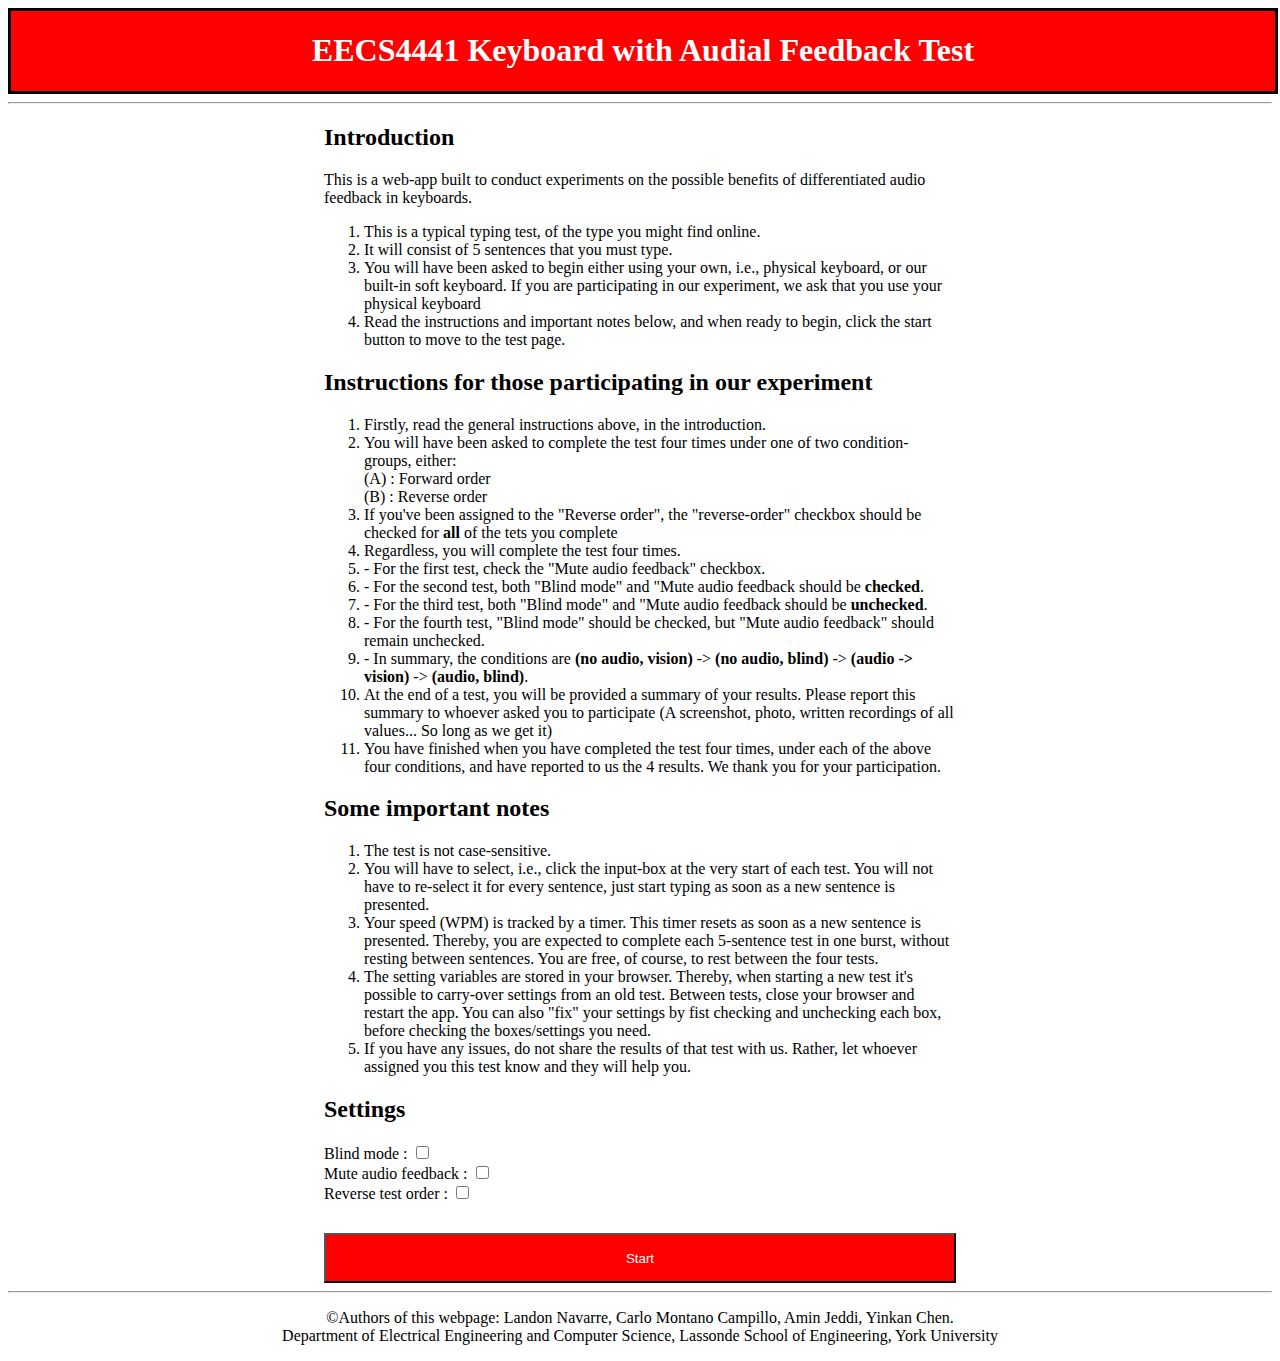
<file: index.html>
<!DOCTYPE html>
<html lang="en">

<head>
    <meta charset="UTF-8">
    <title> Keyboard Test </title>
    <link rel="stylesheet" type="text/css" href="startVisuals.css" title="style" /> 
    <script src="appClient.js" type="text/javascript"></script>
</head>

<body>
    <div class = "header">
        <h1> EECS4441 Keyboard with Audial Feedback Test </h1>
    </div>

    <hr>

    <div class="introduction">
        <h2>Introduction</h2>
        <p>
            This is a web-app built to conduct experiments on the possible benefits of differentiated audio feedback in keyboards.
        </p>

        <ol id="instructions">
            <li>This is a typical typing test, of the type you might find online.</li>
            <li>It will consist of 5 sentences that you must type.</li>
            <li>You will have been asked to begin either using your own, i.e., physical keyboard, or our built-in soft keyboard. If you are participating in our experiment, we ask that you use your physical keyboard</li>
            <li>Read the instructions and important notes below, and when ready to begin, click the start button to move to the test page.</li>
        </ol>

        <h2>Instructions for those participating in our experiment</h2>
        <ol id="experimentInstructions">
            <li>Firstly, read the general instructions above, in the introduction.</li>
            <li>You will have been asked to complete the test four times under one of two condition-groups, either: <br></li>
            (A) : Forward order<br>
            (B) : Reverse order<br>
            <li>If you've been assigned to the "Reverse order", the "reverse-order" checkbox should be checked for <b>all</b> of the tets you complete</li>
            <li>Regardless, you will complete the test four times.</li>
            <li>  - For the first test, check the "Mute audio feedback" checkbox.</li>
            <li>  - For the second test, both "Blind mode" and "Mute audio feedback should be <b>checked</b>.</li>
            <li>  - For the third test, both "Blind mode" and "Mute audio feedback should be <b>unchecked</b>.</li>
            <li>  - For the fourth test, "Blind mode" should be checked, but "Mute audio feedback" should remain unchecked.</li>
            <li>  - In summary, the conditions are <b>(no audio, vision)</b> -> <b>(no audio, blind)</b> -> <b>(audio -> vision)</b> -> <b>(audio, blind)</b>.</li>
            <li>At the end of a test, you will be provided a summary of your results. Please report this summary to whoever asked you to participate (A screenshot, photo, written recordings of all values... So long as we get it)</li>
            <li>You have finished when you have completed the test four times, under each of the above four conditions, and have reported to us the 4 results. We thank you for your participation.</li>
        </ol>

        <h2>Some important notes</h2>
        <ol>
            <li>The test is not case-sensitive.</li>
            <li>You will have to select, i.e., click the input-box at the very start of each test. You will not have to re-select it for every sentence, just start typing as soon as a new sentence is presented. </li>
            <li>Your speed (WPM) is tracked by a timer. This timer resets as soon as a new sentence is presented. Thereby, you are expected to complete each 5-sentence test in one burst, without resting between sentences. You are free, of course, to rest between the four tests.</li>
            <li>The setting variables are stored in your browser. Thereby, when starting a new test it's possible to carry-over settings from an old test. Between tests, close your browser and restart the app. You can also "fix" your settings by fist checking and unchecking each box, before checking the boxes/settings you need.</li>
            <li>If you have any issues, do not share the results of that test with us. Rather, let whoever assigned you this test know and they will help you.</li>
        </ol>

        <h2>Settings</h2>
        <div class="Settings">
            Blind mode : <input type="checkbox" id="blindSetting" onclick="setBlind()">
            <br>
            Mute audio feedback : <input type="checkbox" id="soundSetting" onclick="setSound()">
            <br>
            Reverse test order : <input type="checkbox" id="reverseSetting" onclick="setOrder()">
        </div>
    </div>

    <div class="startDiv">
        <button id="startButton" onclick="location.href='mainPage.html'" type="button">Start</button>
    </div>

    <hr>

    <div class = "footer">
        <p> &copy;Authors of this webpage: Landon Navarre, Carlo Montano Campillo, Amin Jeddi, Yinkan Chen.<br> Department of Electrical Engineering and Computer Science, Lassonde School of Engineering, York University </p>
    </div>
</body>

</html>
</file>
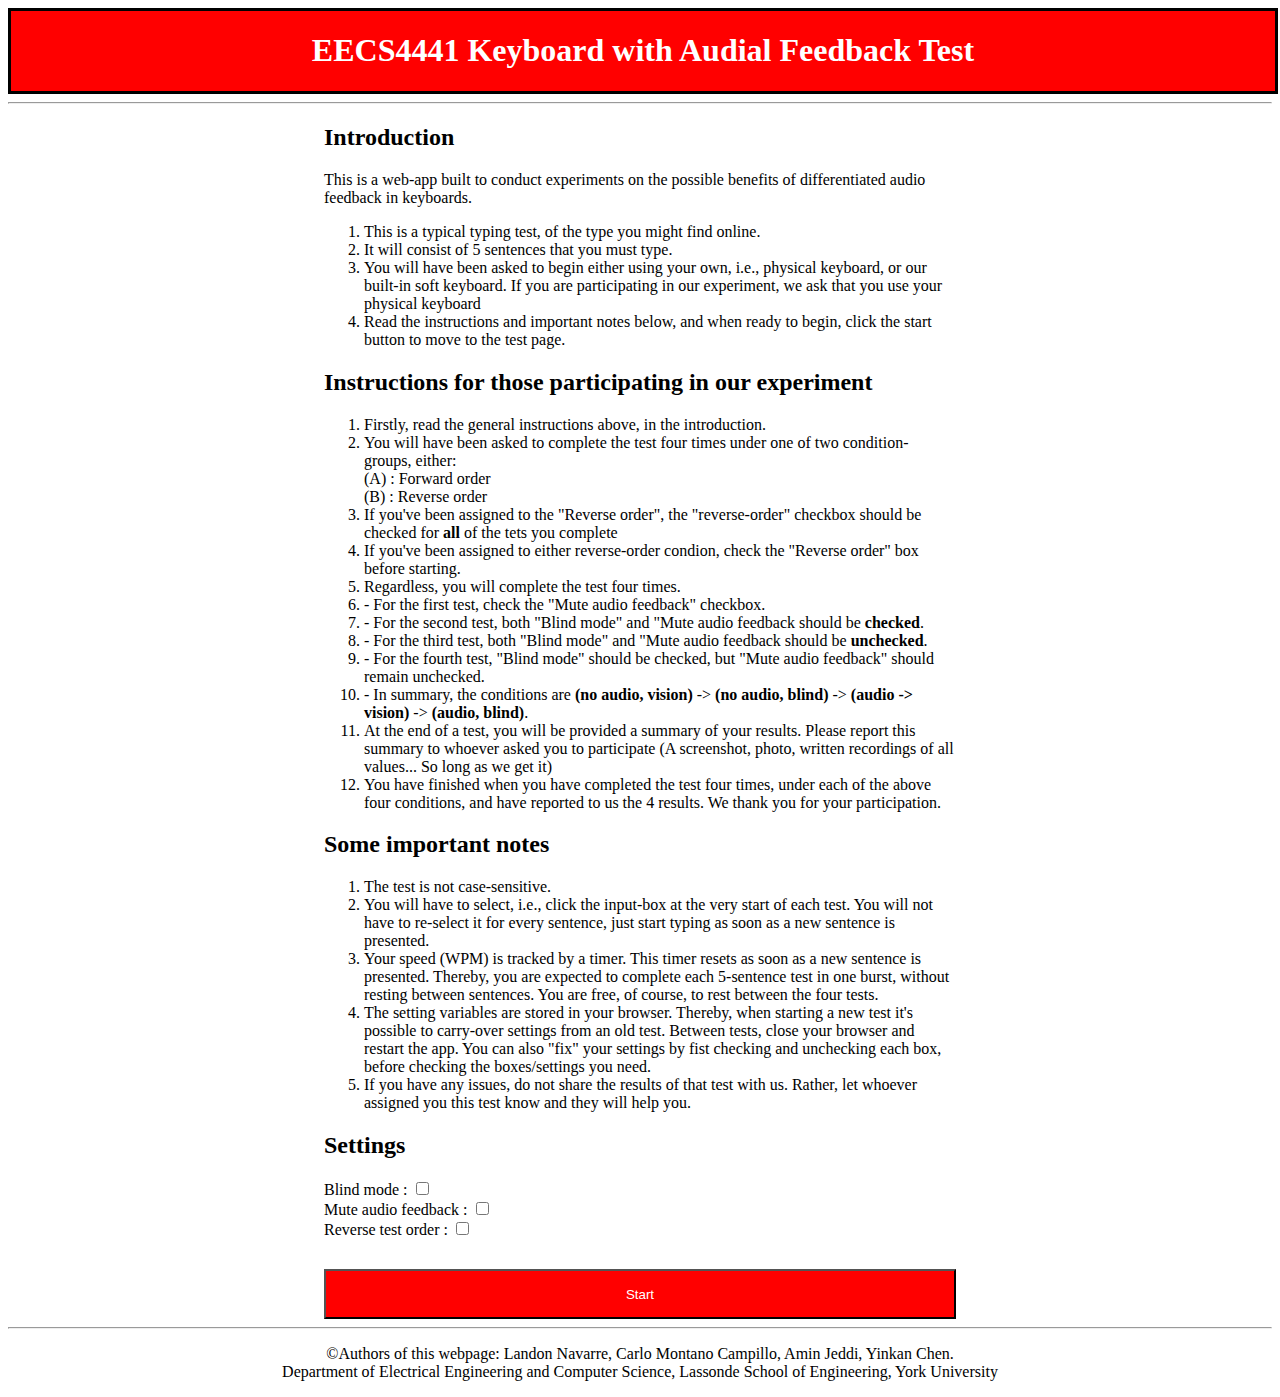
<file: appStart.html>
<!DOCTYPE html>
<html lang="en">

<head>
    <meta charset="UTF-8">
    <title> Keyboard Test </title>
    <link rel="stylesheet" type="text/css" href="startVisuals.css" title="style" /> 
    <script src="appClient.js" type="text/javascript"></script>
</head>

<body>
    <div class = "header">
        <h1> EECS4441 Keyboard with Audial Feedback Test </h1>
    </div>

    <hr>

    <div class="introduction">
        <h2>Introduction</h2>
        <p>
            This is a web-app built to conduct experiments on the possible benefits of differentiated audio feedback in keyboards.
        </p>

        <ol id="instructions">
            <li>This is a typical typing test, of the type you might find online.</li>
            <li>It will consist of 5 sentences that you must type.</li>
            <li>You will have been asked to begin either using your own, i.e., physical keyboard, or our built-in soft keyboard. If you are participating in our experiment, we ask that you use your physical keyboard</li>
            <li>Read the instructions and important notes below, and when ready to begin, click the start button to move to the test page.</li>
        </ol>

        <h2>Instructions for those participating in our experiment</h2>
        <ol id="experimentInstructions">
            <li>Firstly, read the general instructions above, in the introduction.</li>
            <li>You will have been asked to complete the test four times under one of two condition-groups, either: <br></li>
            (A) : Forward order<br>
            (B) : Reverse order<br>
            <li>If you've been assigned to the "Reverse order", the "reverse-order" checkbox should be checked for <b>all</b> of the tets you complete</li>
            <li>If you've been assigned to either reverse-order condion, check the "Reverse order" box before starting.</li>
            <li>Regardless, you will complete the test four times.</li>
            <li>  - For the first test, check the "Mute audio feedback" checkbox.</li>
            <li>  - For the second test, both "Blind mode" and "Mute audio feedback should be <b>checked</b>.</li>
            <li>  - For the third test, both "Blind mode" and "Mute audio feedback should be <b>unchecked</b>.</li>
            <li>  - For the fourth test, "Blind mode" should be checked, but "Mute audio feedback" should remain unchecked.</li>
            <li>  - In summary, the conditions are <b>(no audio, vision)</b> -> <b>(no audio, blind)</b> -> <b>(audio -> vision)</b> -> <b>(audio, blind)</b>.</li>
            <li>At the end of a test, you will be provided a summary of your results. Please report this summary to whoever asked you to participate (A screenshot, photo, written recordings of all values... So long as we get it)</li>
            <li>You have finished when you have completed the test four times, under each of the above four conditions, and have reported to us the 4 results. We thank you for your participation.</li>
        </ol>

        <h2>Some important notes</h2>
        <ol>
            <li>The test is not case-sensitive.</li>
            <li>You will have to select, i.e., click the input-box at the very start of each test. You will not have to re-select it for every sentence, just start typing as soon as a new sentence is presented. </li>
            <li>Your speed (WPM) is tracked by a timer. This timer resets as soon as a new sentence is presented. Thereby, you are expected to complete each 5-sentence test in one burst, without resting between sentences. You are free, of course, to rest between the four tests.</li>
            <li>The setting variables are stored in your browser. Thereby, when starting a new test it's possible to carry-over settings from an old test. Between tests, close your browser and restart the app. You can also "fix" your settings by fist checking and unchecking each box, before checking the boxes/settings you need.</li>
            <li>If you have any issues, do not share the results of that test with us. Rather, let whoever assigned you this test know and they will help you.</li>
        </ol>

        <h2>Settings</h2>
        <div class="Settings">
            Blind mode : <input type="checkbox" id="blindSetting" onclick="setBlind()">
            <br>
            Mute audio feedback : <input type="checkbox" id="soundSetting" onclick="setSound()">
            <br>
            Reverse test order : <input type="checkbox" id="reverseSetting" onclick="setOrder()">
        </div>
    </div>

    <div class="startDiv">
        <button id="startButton" onclick="location.href='mainPage.html'" type="button">Start</button>
    </div>

    <hr>

    <div class = "footer">
        <p> &copy;Authors of this webpage: Landon Navarre, Carlo Montano Campillo, Amin Jeddi, Yinkan Chen.<br> Department of Electrical Engineering and Computer Science, Lassonde School of Engineering, York University </p>
    </div>
</body>

</html>
</file>
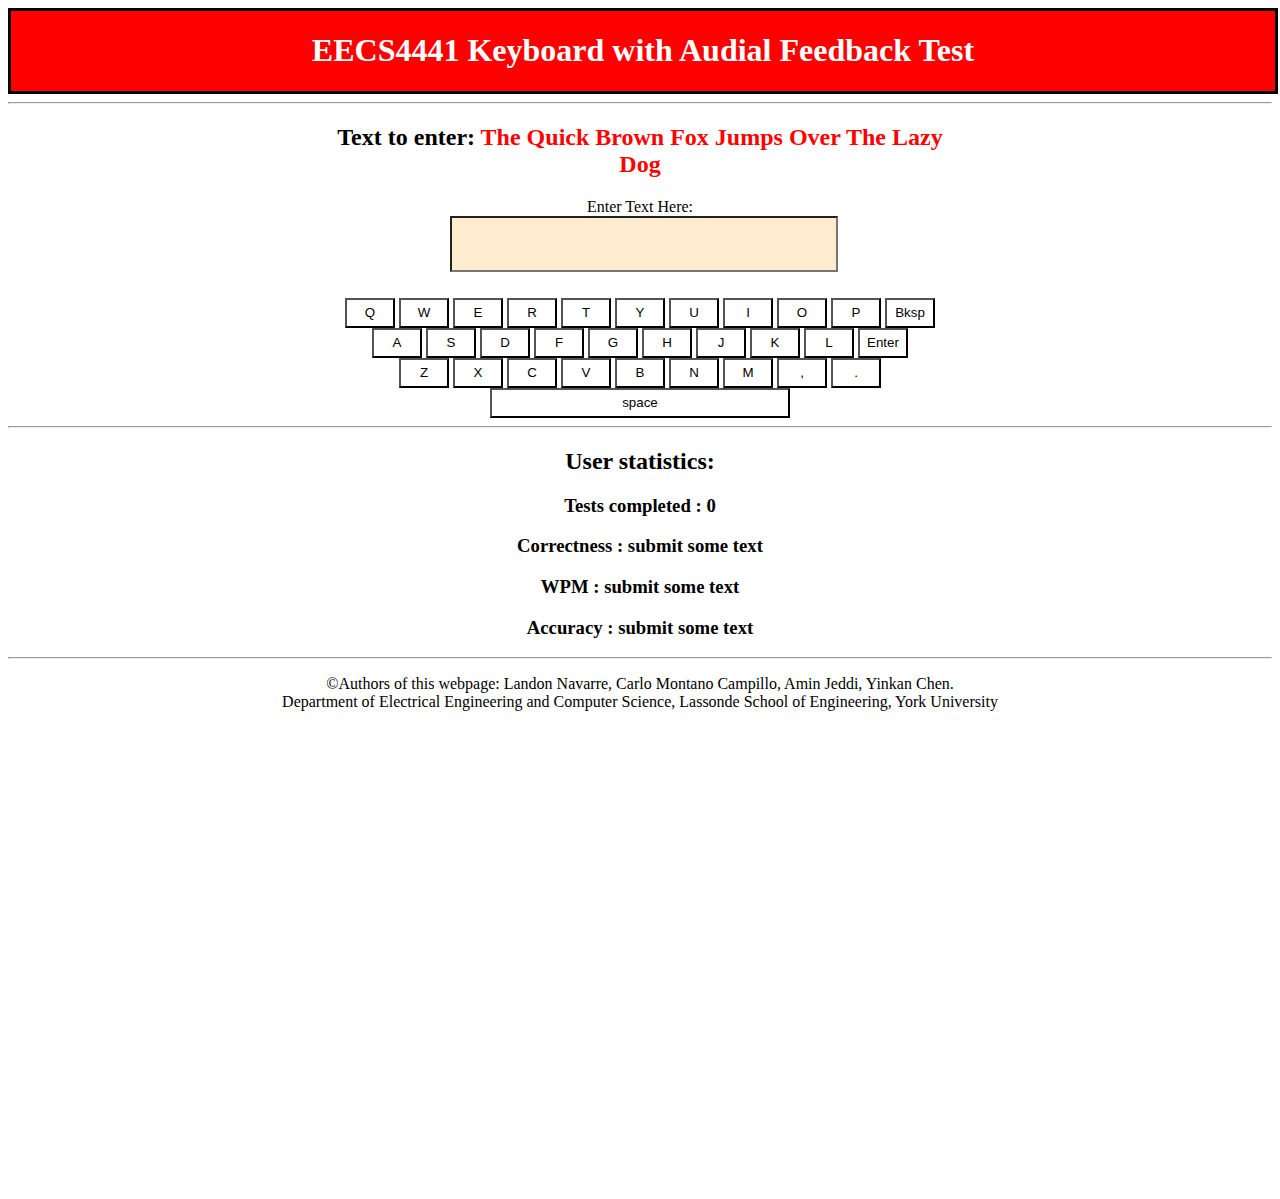
<file: mainPage.html>
<!DOCTYPE html>
<html lang="en">

<head>
  <meta charset="UTF-8">
  <title> Keyboard Test </title>
  <link rel="stylesheet" type="text/css" href="appVisuals.css" title="style" /> 
  <script src="appClient.js" type="text/javascript"></script>
  <script src="https://ajax.googleapis.com/ajax/libs/jquery/3.3.1/jquery.min.js"></script>
</head>

<body onload="init()">

<div class = "menu">

    <div class = "header">
        <h1> EECS4441 Keyboard with Audial Feedback Test </h1>
    </div>
    <hr>

    <div class = mainPanel>

        <!--Text entry and display-->
        <h2>Text to enter: <span id="textToType">The Quick Brown Fox Jumps Over The Lazy Dog</span></h2>
        <form id="textEntry" autocomplete="off"  onsubmit="return false">
            <label for="entryLabel">Enter Text Here:</label>
            <input type="text" id="textBox" name="textBox"><br><br>
        </form>
        <!--QUERTY keyboard-->  
        <div class="keyboard">
            <!--<div class="tile100" id="tile100"></div>-->
            <button id="qButton" onclick="keyClick('Q', 'consonant')">Q</button>
            <button id="wButton" onclick="keyClick('W', 'consonant')">W</button>
            <button id="eButton" onclick="keyClick('E', 'vowel')">E</button>
            <button id="rButton" onclick="keyClick('R', 'consonant')">R</button>
            <button id="tButton" onclick="keyClick('T', 'consonant')">T</button>
            <button id="yButton" onclick="keyClick('Y', 'vowel')">Y</button>
            <button id="uButton" onclick="keyClick('U', 'vowel')">U</button>
            <button id="iButton" onclick="keyClick('I', 'vowel')">I</button>
            <button id="oButton" onclick="keyClick('O', 'vowel')">O</button>
            <button id="pButton" onclick="keyClick('P', 'consonant')">P</button>
            <button id="backspaceButton" onclick="keyClick('Bksp', 'backspace')">Bksp</button>
            <br>
            <button id="aButton" onclick="keyClick('A', 'vowel')">A</button>
            <button id="sButton" onclick="keyClick('S', 'consonant')">S</button>
            <button id="dButton" onclick="keyClick('D', 'consonant')">D</button>
            <button id="fButton" onclick="keyClick('F', 'consonant')">F</button>
            <button id="gButton" onclick="keyClick('G', 'consonant')">G</button>
            <button id="hButton" onclick="keyClick('H', 'consonant')">H</button>
            <button id="jButton" onclick="keyClick('J', 'consonant')">J</button>
            <button id="kButton" onclick="keyClick('K', 'consonant')">K</button>
            <button id="lButton" onclick="keyClick('L', 'consonant')">L</button>
            <button id="enterButton" onclick="keyClick('Enter', 'enter')">Enter</button>
            <br>
            <button id="zButton" onclick="keyClick('Z', 'consonant')">Z</button>
            <button id="xButton" onclick="keyClick('X', 'consonant')">X</button>
            <button id="cButton" onclick="keyClick('C', 'consonant')">C</button>
            <button id="vButton" onclick="keyClick('V', 'consonant')">V</button>
            <button id="bButton" onclick="keyClick('B', 'consonant')">B</button>
            <button id="nButton" onclick="keyClick('N', 'consonant')">N</button>
            <button id="mButton" onclick="keyClick('M', 'consonant')">M</button>
            <button id="commaButton" onclick="keyClick(',', 'punctuation')">,</button>
            <button id="periodButton" onclick="keyClick('.', 'punctuation')">.</button>
            <br>
            <button id="spaceButton" onclick="keyClick('space', 'space')">space</button>
        </div>
    </div> 

    <hr>
    <div class="userStats">
        <h2>User statistics:</h2>
        <h3>Tests completed : <span id="testNumber">0</span></h3>
        <h3>Correctness : <span id="correct?">submit some text</span></h3>
        <h3>WPM : <span id="wordsPerMinute">submit some text</span></h3>
        <h3>Accuracy : <span id="accuracy">submit some text</span></h3>
    </div>
    <hr>

    <div class = "footer">
        <p> &copy;Authors of this webpage: Landon Navarre, Carlo Montano Campillo, Amin Jeddi, Yinkan Chen.<br> Department of Electrical Engineering and Computer Science, Lassonde School of Engineering, York University </p>
    </div>
</div> 

</body>

<!--Audio elements-->
<div class="audioElements">
    <!------------------------------------------------------------Vowel Audio---------------------------------------------------------------------------------->
    <audio controls id="aAudio">
        <source src="audio_feedback/vowel/aBeep.mp3" type="audio/mpeg">
    </audio>
    <audio controls id="eAudio">
        <source src="audio_feedback/vowel/eBeep.mp3" type="audio/mpeg">
    </audio>
    <audio controls id="iAudio">
        <source src="audio_feedback/vowel/iBeep.mp3" type="audio/mpeg">
    </audio>
    <audio controls id="oAudio">
        <source src="audio_feedback/vowel/oBeep.mp3" type="audio/mpeg">
    </audio>
    <audio controls id="uAudio">
        <source src="audio_feedback/vowel/uBeep.mp3" type="audio/mpeg">
    </audio>
    <audio controls id="yAudio">
        <source src="audio_feedback/vowel/yBeep.mp3" type="audio/mpeg">
    </audio>
    <!------------------------------------------------------------Consonant Audio------------------------------------------------------------------------------>
    <audio controls id="bAudio">
        <source src="audio_feedback/consonant/bBeep.mp3" type="audio/mpeg">
    </audio>
    <audio controls id="cAudio">
        <source src="audio_feedback/consonant/cBeep.mp3" type="audio/mpeg">
    </audio>
    <audio controls id="dAudio">
        <source src="audio_feedback/consonant/dBeep.mp3" type="audio/mpeg">
    </audio>
    <audio controls id="fAudio">
        <source src="audio_feedback/consonant/fBeep.mp3" type="audio/mpeg">
    </audio>
    <audio controls id="gAudio">
        <source src="audio_feedback/consonant/gBeep.mp3" type="audio/mpeg">
    </audio>
    <audio controls id="hAudio">
        <source src="audio_feedback/consonant/hBeep.mp3" type="audio/mpeg">
    </audio>
    <audio controls id="jAudio">
        <source src="audio_feedback/consonant/jBeep.mp3" type="audio/mpeg">
    </audio>
    <audio controls id="kAudio">
        <source src="audio_feedback/consonant/kBeep.mp3" type="audio/mpeg">
    </audio>
    <audio controls id="lAudio">
        <source src="audio_feedback/consonant/lBeep.mp3" type="audio/mpeg">
    </audio>
    <audio controls id="mAudio">
        <source src="audio_feedback/consonant/mBeep.mp3" type="audio/mpeg">
    </audio>
    <audio controls id="nAudio">
        <source src="audio_feedback/consonant/nBeep.mp3" type="audio/mpeg">
    </audio>
    <audio controls id="pAudio">
        <source src="audio_feedback/consonant/pBeep.mp3" type="audio/mpeg">
    </audio>
    <audio controls id="qAudio">
        <source src="audio_feedback/consonant/qBeep.mp3" type="audio/mpeg">
    </audio>
    <audio controls id="rAudio">
        <source src="audio_feedback/consonant/rBeep.mp3" type="audio/mpeg">
    </audio>
    <audio controls id="sAudio">
        <source src="audio_feedback/consonant/sBeep.mp3" type="audio/mpeg">
    </audio>
    <audio controls id="tAudio">
        <source src="audio_feedback/consonant/tBeep.mp3" type="audio/mpeg">
    </audio>
    <audio controls id="vAudio">
        <source src="audio_feedback/consonant/vBeep.mp3" type="audio/mpeg">
    </audio>
    <audio controls id="wAudio">
        <source src="audio_feedback/consonant/wBeep.mp3" type="audio/mpeg">
    </audio>
    <audio controls id="xAudio">
        <source src="audio_feedback/consonant/xBeep.mp3" type="audio/mpeg">
    </audio>
    <audio controls id="zAudio">
        <source src="audio_feedback/consonant/zBeep.mp3" type="audio/mpeg">
    </audio>
    <!------------------------------------------------------------Misc Audio------------------------------------------------------------------------------>
    <audio controls id="punctuationAudio">
        <source src="audio_feedback/backspace/backspaceClick.mp3" type="audio/mpeg">
    </audio>
    <audio controls id="backspaceAudio">
        <source src="audio_feedback/backspace/backspaceClick.mp3" type="audio/mpeg">
    </audio>
    <audio controls id="spaceAudio">
        <source src="audio_feedback/space/spaceClick.mp3" type="audio/mpeg">
    </audio>

</div>

</html>
</file>
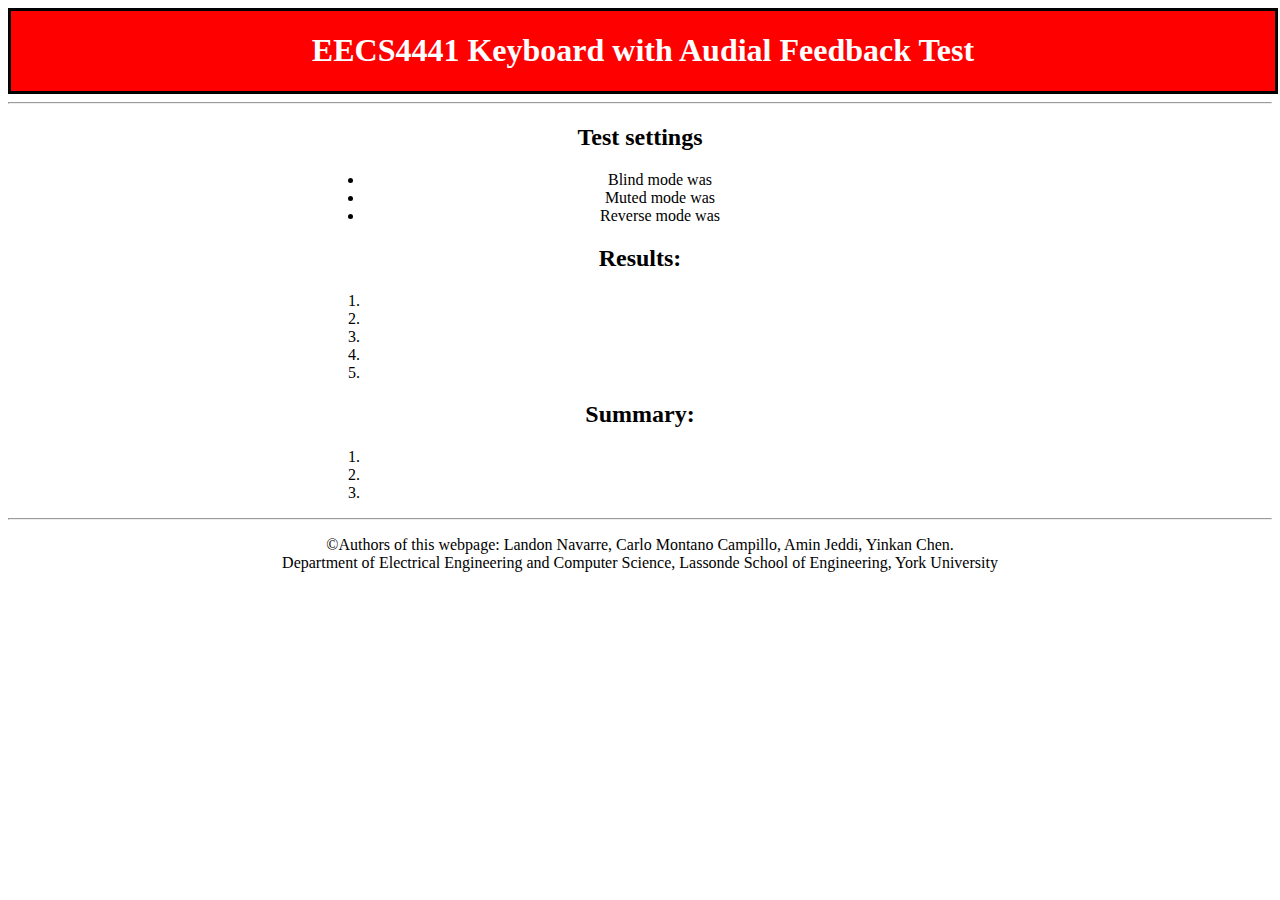
<file: summaryPage.html>
<!DOCTYPE html>
<html lang="en">
    
<head>
    <meta charset="UTF-8">
    <title> Keyboard Test </title>
    <link rel="stylesheet" type="text/css" href="summaryVisuals.css" title="style" /> 
    <script src="appClient.js" type="text/javascript"></script>
    <script src="https://ajax.googleapis.com/ajax/libs/jquery/3.3.1/jquery.min.js"></script>
</head>

<body onload="createSummary()">
    <div class = "header">
        <h1> EECS4441 Keyboard with Audial Feedback Test </h1>
    </div>
    <hr>

    <div class="summary">
        <h2>Test settings</h2>
            <ul>
                <li>Blind mode was <span id="blindSettingSpan"></span></li>
                <li>Muted mode was <span id="mutedSettingSpan"></span></li>
                <li>Reverse mode was <span id="reverseSettingSpan"></span></li>
            </ul>
        <h2>Results:</h2>
        <p>
            <ol>
                <li><span id="test1Res"></span></li>
                <li><span id="test2Res"></span></li>
                <li><span id="test3Res"></span></li>
                <li><span id="test4Res"></span></li>
                <li><span id="test5Res"></span></li>
            </ol>
        </p>
        <h2>Summary:</h2>
        <p>
            <ol>
                <li><span id="avgCorrect"></span></li>
                <li><span id="avgWPM"></span></li>
                <li><span id="avgAcc"></span></li>
            </ol>
        </p>
    </div>

    <hr>

    <div class = "footer">
        <p> &copy;Authors of this webpage: Landon Navarre, Carlo Montano Campillo, Amin Jeddi, Yinkan Chen.<br> Department of Electrical Engineering and Computer Science, Lassonde School of Engineering, York University </p>
    </div>
</body>

</html>
</file>
<file: startVisuals.css>
.header{
    margin: auto;
    width: 100%;
    text-align: center;
    border-style: solid;
    background-color: red;
}

h1{
    background-color: red;
    color: white;
}

.introduction
{
    margin: auto;
    width: 50%;
    padding-bottom: 30px;
}

.startDiv
{
    margin: auto;
    width: 50%;
    background-color: aliceblue;
}

#startButton
{
    background-color: red;
    width: 100%;
    height: 50px;
    color: white;
}

.footer
{
    text-align: center;
}
</file>
<file: appVisuals.css>
*{
    background: white;
}

.header{
    margin: auto;
    width: 100%;
    text-align: center;
    border-style: solid;
    background-color: red;
}

h1{
    background-color: red;
    color: white;
}

.mainPanel{
    margin: auto;
    width: 50%;
    text-align: center;
}

#textToType{
    color: red;
}

form{
    margin: auto;
    height: 100px;
    width: 60%;
    min-height: 100px;
}

input{
    height: 50%;
    width: 100%;
    background-color: blanchedalmond;
}

button
{
    width: 50px;
    height: 30px;
}

#spaceButton
{
    width: 300px;
}

.userStats
{
    margin: auto;
    width: 50%;
    text-align: center;
}

.audioElements
{
    visibility: hidden;
}

.footer
{
    text-align: center;
}
</file>
<file: summaryVisuals.css>
.header{
    margin: auto;
    width: 100%;
    text-align: center;
    border-style: solid;
    background-color: red;
}

h1{
    background-color: red;
    color: white;
}

.summary{
    margin: auto;
    width: 50%;
    text-align: center;
}

.footer
{
    text-align: center;
}
</file>
